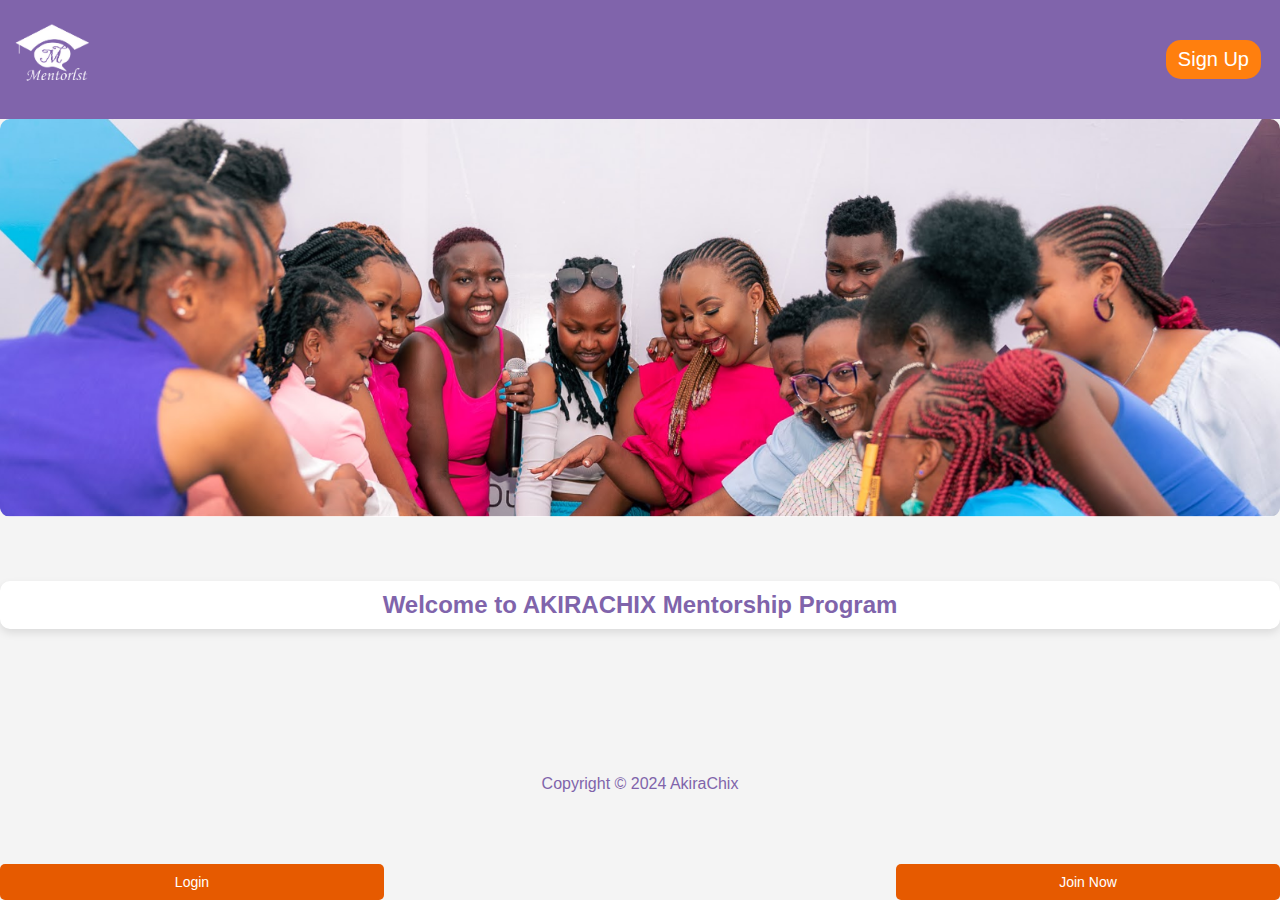
<file: index.html>
<!DOCTYPE html>
<html lang="en">
<head>
    <meta charset="UTF-8">
    <meta name="viewport" content="width=device-width, initial-scale=1.0">
    <title>Mentorlst</title>
    <link rel="stylesheet" href="style.css">
</head>
<body>
    <nav class="navbar">
        <div class="logo">
            <img src="images/white.png" alt="Logo">
        </div>
        <ul class="menu">
           
            <li><a href="##"></a><button class="logout-btn"><a href="signup.html">Sign Up</a></button></li></a></li>
        </ul>
    </nav>
    <div class="">
        <img src="images/main.png" alt="Mentorship Program Image" class="program-image">
        <div class="card">
            <h2 class="welcome-message">Welcome to AKIRACHIX Mentorship Program</h2>
        </div>
        <br><br>
        <div class="buttons">
           <button class="login-button"> <a href="login.html">Login</a></button>
            <button class="join-now-button"><a href="signup.html">Join Now</a></button>
        </div>
    </div>
   <div class="copy-right">
    <p >Copyright © 2024 AkiraChix</p>
   </div>
</body>
</html>
</file>
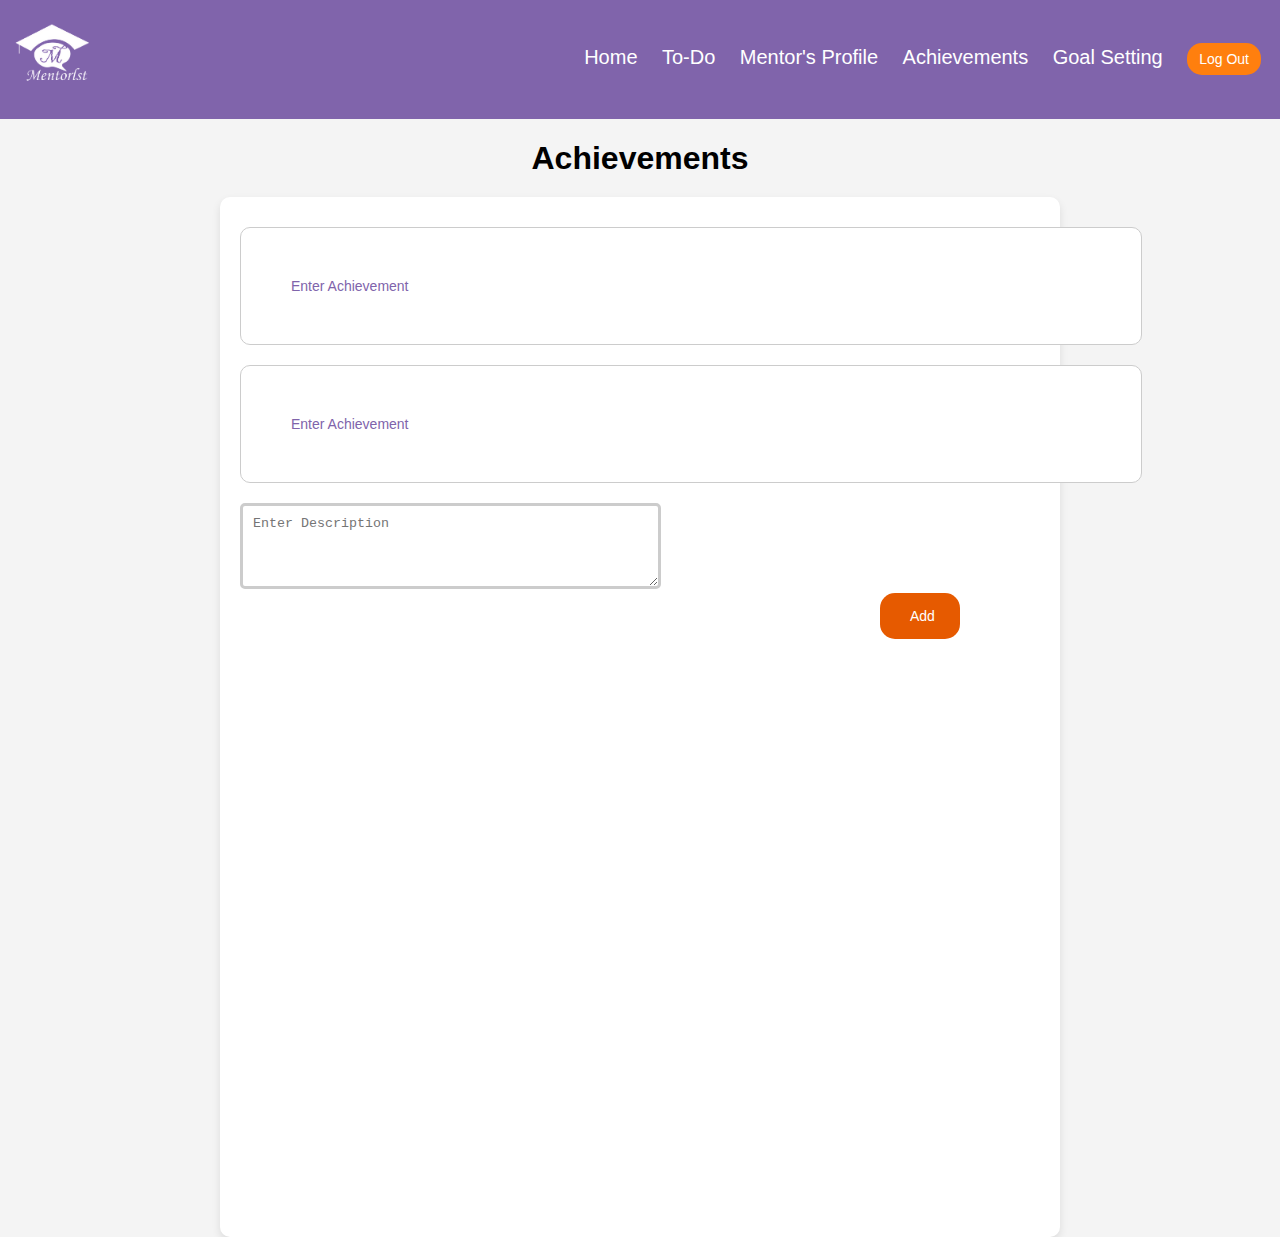
<file: achievements.html>
<!DOCTYPE html>
<html lang="en">
<head>
    <meta charset="UTF-8">
    <meta name="viewport" content="width=device-width, initial-scale=1.0">
    <title>Achievements</title>
    <link rel="stylesheet" href="style.css">
</head>
<body>
    <nav class="navbar">
        <div class="logo">
            <img src="images/white.png" alt="Logo">
        </div>
        <ul class="menu">
            <li><a href="index.html">Home</a></li>
            
            <li><a href="todo.html">To-Do</a></li>
            <li><a href="profile.html">Mentor's Profile</a></li>
            <li><a href="achievements.html">Achievements</a></li>
            <li><a href="goal.html">Goal Setting</a></li>
            <li>
                <a href="##">
                    <button class="logout-btn">Log Out</button>
                </a>
            </li>
        </ul>
    </nav>
    <div class="">
        <h1 class="center">Achievements</h1>
        <form class="achievement-form">
            <div class="input-group">
                <input type="text" id="achievement1" name="achievement1" placeholder="Enter Achievement">
            </div>
            <div class="input-group">
                <input type="text" id="achievement2" name="achievement2" placeholder="Enter Achievement">
            </div>
            <div class="input-grou">
                <textarea id="description" name="description" rows="4" placeholder="Enter Description"></textarea>
            </div>
            <button type="submit" class="add-btn">Add</button> 
        </form>
    </div>
    
</body>
</html>
</file>
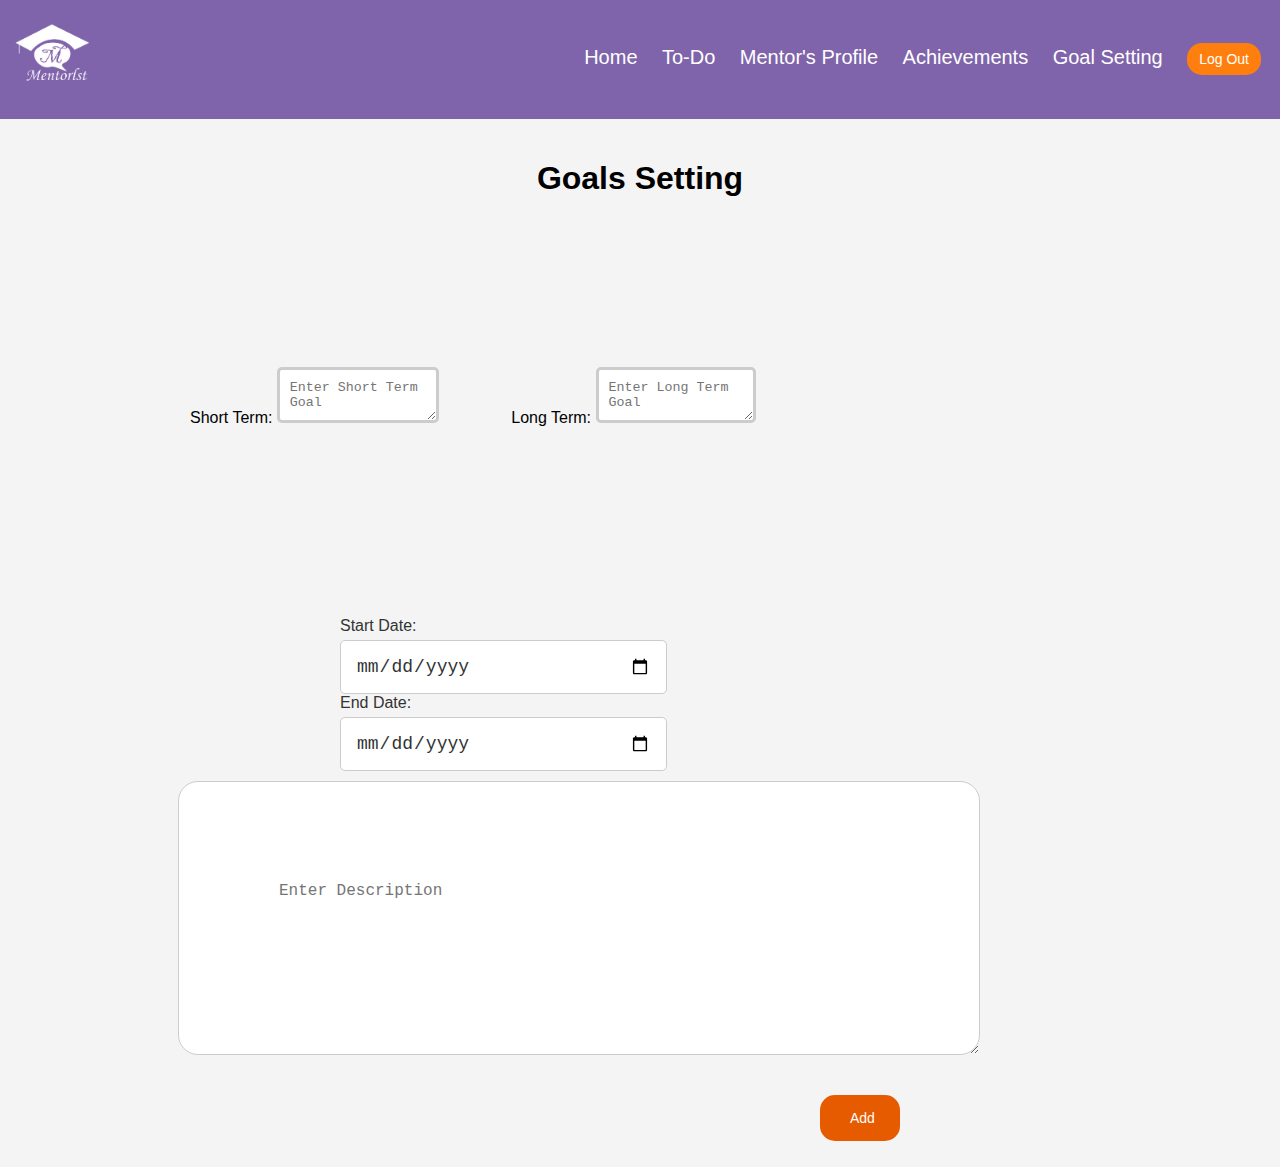
<file: goal.html>
<!DOCTYPE html>
<html lang="en">
<head>
    <meta charset="UTF-8">
    <meta name="viewport" content="width=device-width, initial-scale=1.0">
    <title>Purple Navigation Bar</title>
    <link rel="stylesheet" href="style.css">
</head>
<body>
    <nav class="navbar">
        <div class="logo">
            <img src="images/white.png" alt="Logo">
        </div>
        <ul class="menu">
            <li><a href="index.html">Home</a></li>
            
            <li><a href="todo.html">To-Do</a></li>
            <li><a href="profile.html">Mentor's Profile</a></li>
            <li><a href="achievements.html">Achievements</a></li>
            <li><a href="goal.html">Goal Setting</a></li>
            <li>
                <a href="##">
                    <button class="logout-btn">Log Out</button>
                </a>
            </li>
        </ul>
    </nav>
    <div class="container">
        <h1 class="center">Goals Setting</h1>
        <div class="task-inputs">
            <form class="goal-form">
                <div class="input-group-goal">
                    <div class="textarea-input">
                        <label for="short_term">Short Term:</label>
                        <textarea id="short_term" name="short_term" placeholder="Enter Short Term Goal"></textarea>
                    </div>
                    <div class="textarea-input">
                        <label for="long_term">Long Term:</label>
                        <textarea id="long_term" name="long_term" placeholder="Enter Long Term Goal"></textarea>
                    </div>
                </div>
                <div class="input-group">
                    <div class="date-input">
                        <label for="start_date">Start Date:</label>
                        <input type="date" id="start_date" name="start_date">
                    </div>
                    <div class="date-input">
                        <label for="end_date">End Date:</label>
                        <input type="date" id="end_date" name="end_date">
                    </div>

                    <div class="input-group">
                        <textarea id="description" name="description" rows="4" placeholder="Enter Description"></textarea>
                    </div>
                </div>
                <button type="submit" class="add-btn">Add</button>
            </form>
        </div>
    </div>
</body>
</html>
</file>
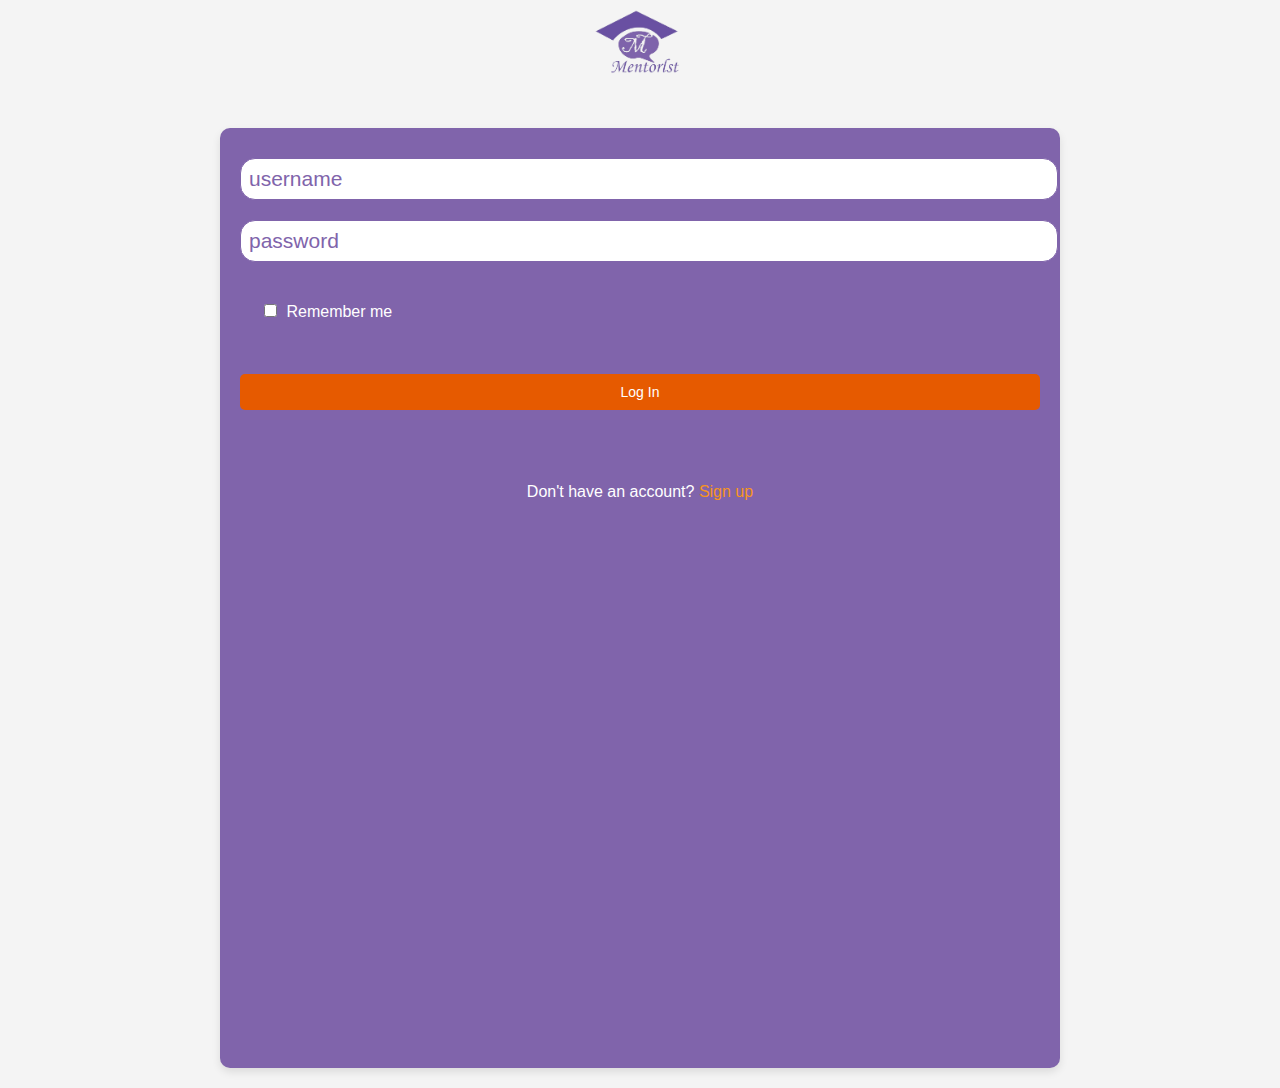
<file: login.html>
<!DOCTYPE html>
<html lang="en">
<head>
    <meta charset="UTF-8">
    <meta name="viewport" content="width=device-width, initial-scale=1.0">
    <title>Login</title>
    <link rel="stylesheet" href="style.css">
    <style>
        .input-group input {
            width: 100%;
            padding: 8px;
            border: 1px solid #8064AB;
            border-radius: 15px;
            font-size: 21px; 
            color: #8064AB; 
        }
        .input-group label {
            font-size: 16px;
            color: #ffffff;
            display: block;
            margin-bottom: 5px;
        }
        .login-card {
            background-color: #8064ab;
            border-radius: 10px;
            box-shadow: 0 4px 8px rgba(0, 0, 0, 0.1);
            padding: 20px;
            margin: 20px auto; 
            max-width: 800px; 
            height: 900px;
            line-height: 60px;
        }
        .logo {
            text-align: center;
            margin-bottom: 20px; 
        }
        .logo img {
            max-width: 100%;
            height: auto;
        }
        .label {
            text-align: center;
            margin-top: 20px;
        }
        .label label {
            font-size: 16px;
            color: #ffffff;
        }
        .label label a {
            color: #F7941D;
            text-decoration: none;
        }

        .label label a:hover {
            text-decoration: underline;
        }
    </style>
</head>
<body>
    
    <div class="logo">
        <img src="images/purple.png" alt="Logo">
    </div>
    <div class="login-card">
        <form action="#" method="POST">
            <div class="input-group">
                <input type="text" id="username" name="username" required placeholder="username">
            </div>
            <div class="input-group">
                <input type="password" id="password" name="password" required placeholder="password">
            </div>
            <div class="checkbox-container">
                <input type="checkbox" id="checkbox1" name="checkbox1">
                <label for="checkbox1">Remember me</label>
            </div>
            <button><a href="profile.html" class="sub">Log In</a></button>
            
        </form>
        <div class="label">
            <label>Don't have an account? <a href="signup.html">Sign up</a></label>
        </div>
    </div>
</body>
</html>
</file>
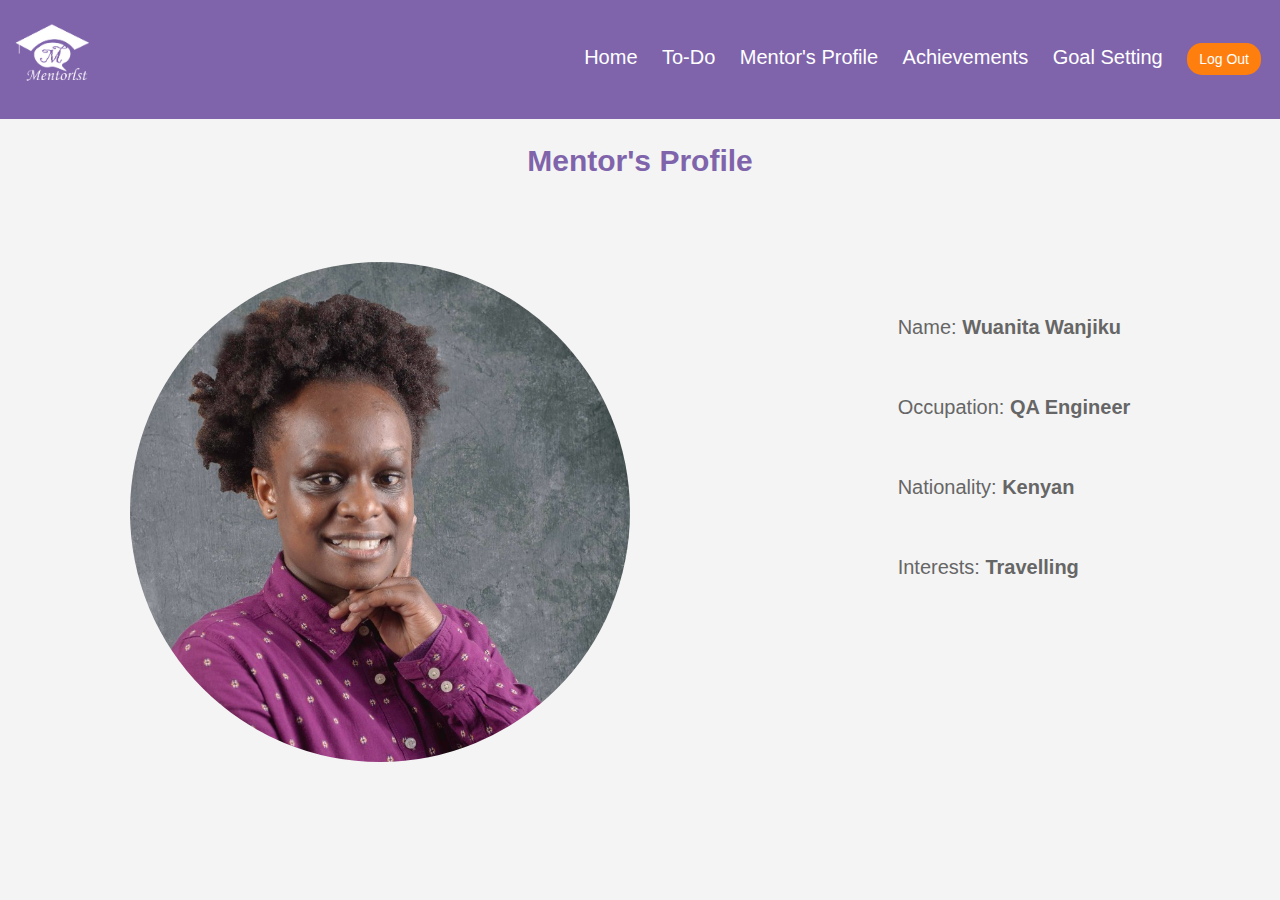
<file: profile.html>
<!DOCTYPE html>
<html lang="en">
<head>
    <meta charset="UTF-8">
    <meta name="viewport" content="width=device-width, initial-scale=1.0">
    <title>Mentor Profile</title>
    <link rel="stylesheet" href="style.css">
</head>
<body>

    <nav class="navbar">
        <div class="logo">
            <img src="images/white.png" alt="Logo">
        </div>
        
        <ul class="menu">
            <li><a href="index.html">Home</a></li>
            
            <li><a href="todo.html">To-Do</a></li>
            <li><a href="profile.html">Mentor's Profile</a></li>
            <li><a href="achievements.html">Achievements</a></li>
            <li><a href="goal.html">Goal Setting</a></li>
            <li>
                <a href="##">
                    <button class="logout-btn">Log Out</button>
                </a>
            </li>
        </ul>
    </nav>
    <h2 class="mentor">Mentor's Profile</h2>
    <div class="mentor_container">
        <div>
            <img src="images/wuanita.jpeg" alt="Mentor" class="profile-img">
           
        </div>
        <div class="profile-details">
            <p>Name: <b>Wuanita Wanjiku</b></p>
            <p>Occupation: <b>QA Engineer</b></p>
            <p>Nationality: <b>Kenyan</b></p>
            <p>Interests: <b>Travelling</b></p>
        </div>
    </div>
</body>
</html>
</file>
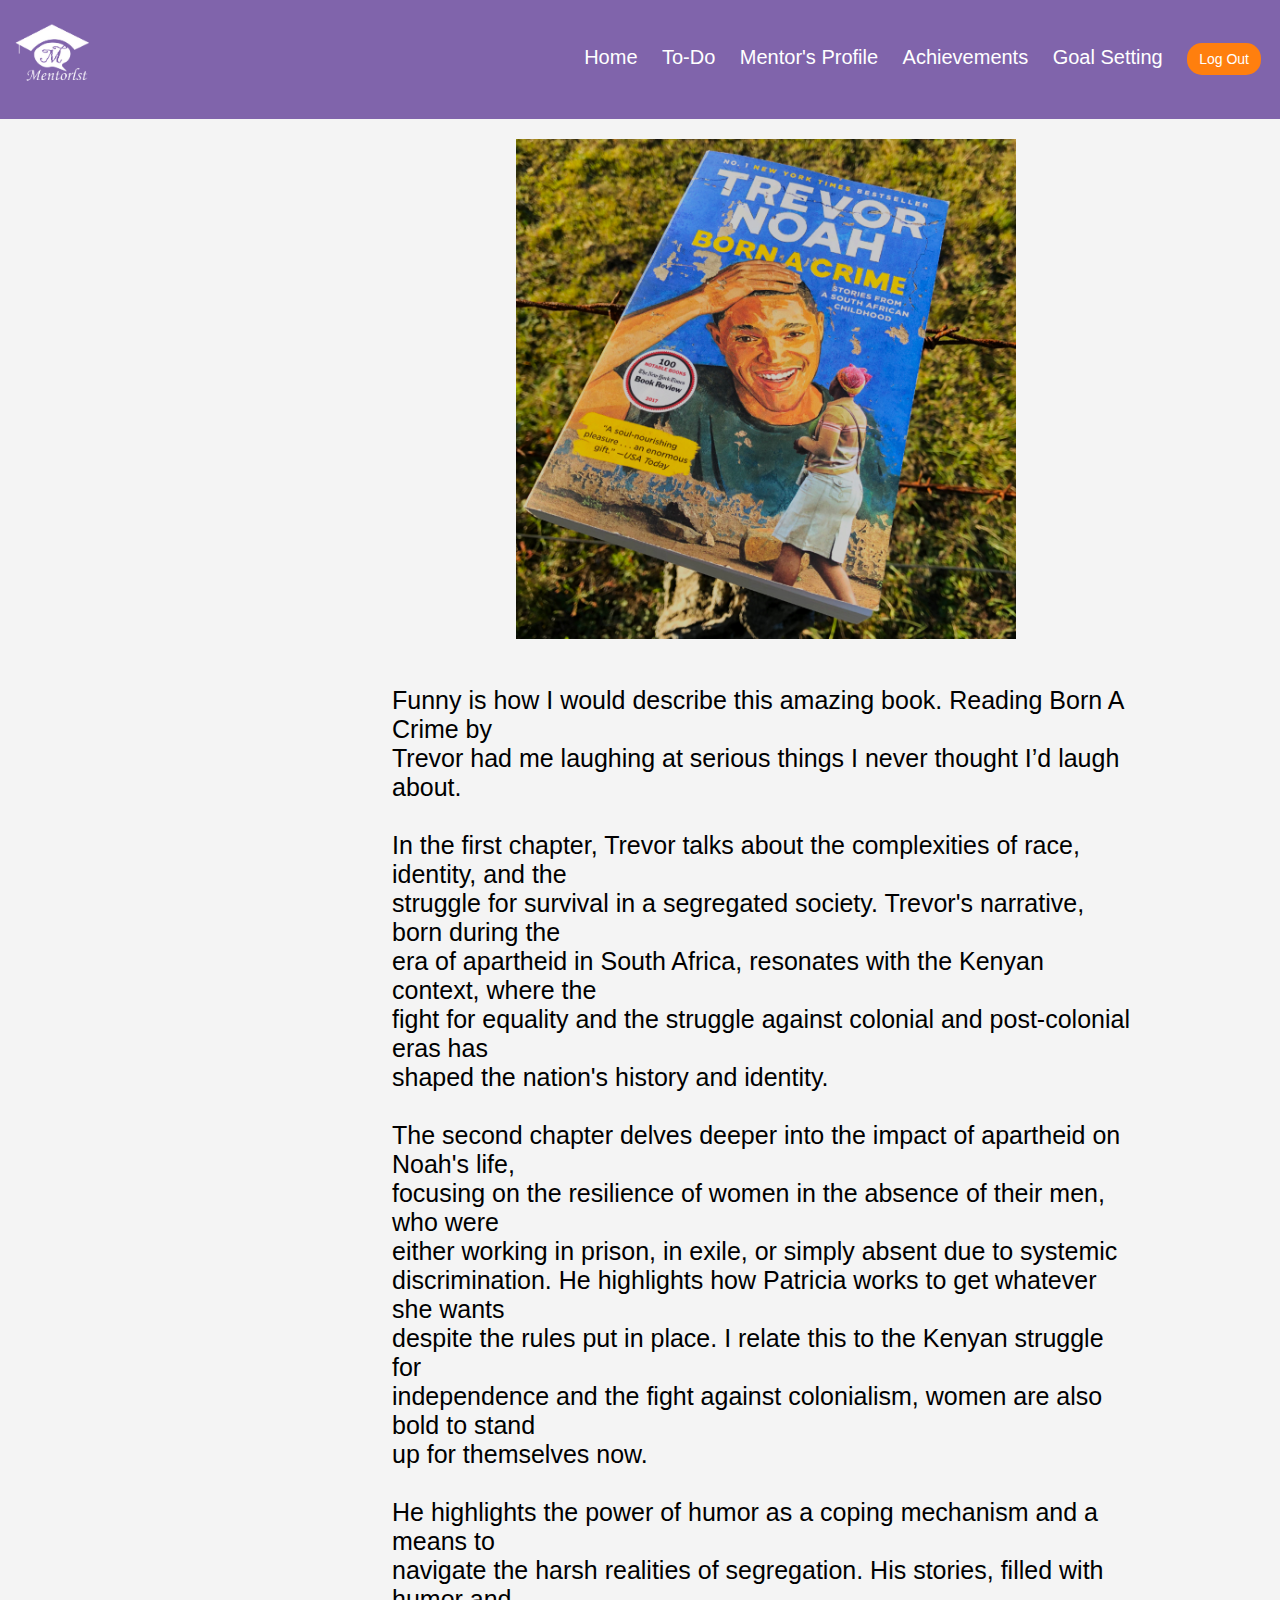
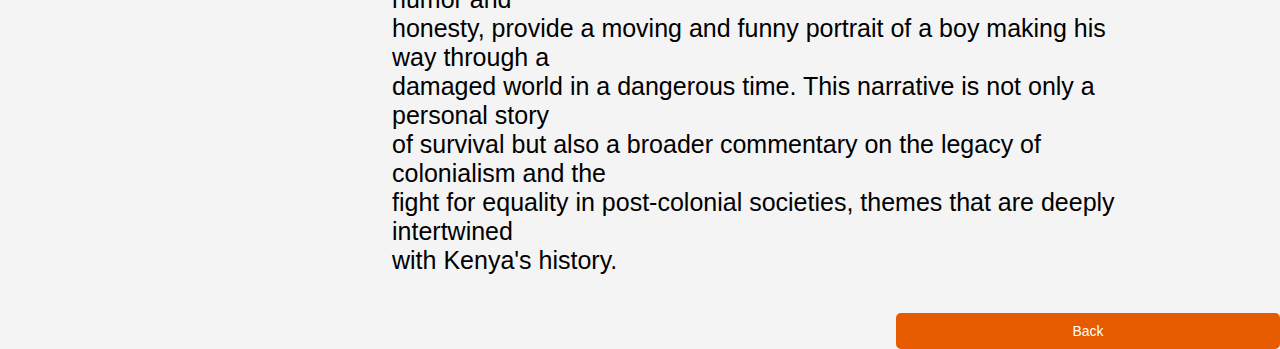
<file: review.html>
<!DOCTYPE html>
<html lang="en">
<head>
    <meta charset="UTF-8">
    <meta name="viewport" content="width=device-width, initial-scale=1.0">
    <title>Mentorlst</title>
    <link rel="stylesheet" href="style.css">
</head>
<body>
    <nav class="navbar">
        <div class="logo">
            <img src="images/white.png" alt="Logo">
        </div>
        <ul class="menu">
            <li><a href="index.html">Home</a></li>
            
            <li><a href="todo.html">To-Do</a></li>
            <li><a href="profile.html">Mentor's Profile</a></li>
            <li><a href="achievements.html">Achievements</a></li>
            <li><a href="goal.html">Goal Setting</a></li>
            <li>
                <a href="##">
                    <button class="logout-btn">Log Out</button>
                </a>
            </li>
        </ul>
    </nav>
    <div class="review-container">
        <img src="images/bornacrime.jpg" alt="Mentorship Program Image" class="pic">
        
        <br><br>

        <p class="book-summary">
            Funny is how I would describe this amazing book. Reading Born A Crime by  <br>Trevor had me laughing at serious things I never thought I’d laugh about.
            <br>
            <br>

In the first chapter, Trevor talks about the complexities of race, identity, and the  <br>struggle for survival in a segregated society. Trevor's narrative, born during the  <br>era of apartheid in South Africa, resonates with the Kenyan context, where the  <br>fight for equality and the struggle against colonial and post-colonial eras has  <br>shaped the nation's history and identity.
<br>
<br>

The second chapter delves deeper into the impact of apartheid on Noah's life, <br> focusing on the resilience of women in the absence of their men, who were  <br>either working in prison, in exile, or simply absent due to systemic <br>discrimination. He highlights how Patricia works to get whatever she wants <br>despite the rules put in place. I relate this to the Kenyan struggle for <br>independence and the fight against colonialism, women are also bold to stand <br>up for themselves now.

<br>
<br>

He highlights the power of humor as a coping mechanism and a means to <br> navigate the harsh realities of segregation. His stories, filled with humor and <br> honesty, provide a moving and funny portrait of a boy making his way through a <br>damaged world in a dangerous time. This narrative is not only a personal story <br> of survival but also a broader commentary on the legacy of colonialism and the <br>fight for equality in post-colonial societies, themes that are deeply intertwined  <br>with Kenya's history.
<br>
<br>

        </p>
        <div class="buttons">
            <button class="join-now-button"><a href="todo.html">Back</a></button>
        </div>
    </div>
</body>
</html>
</file>
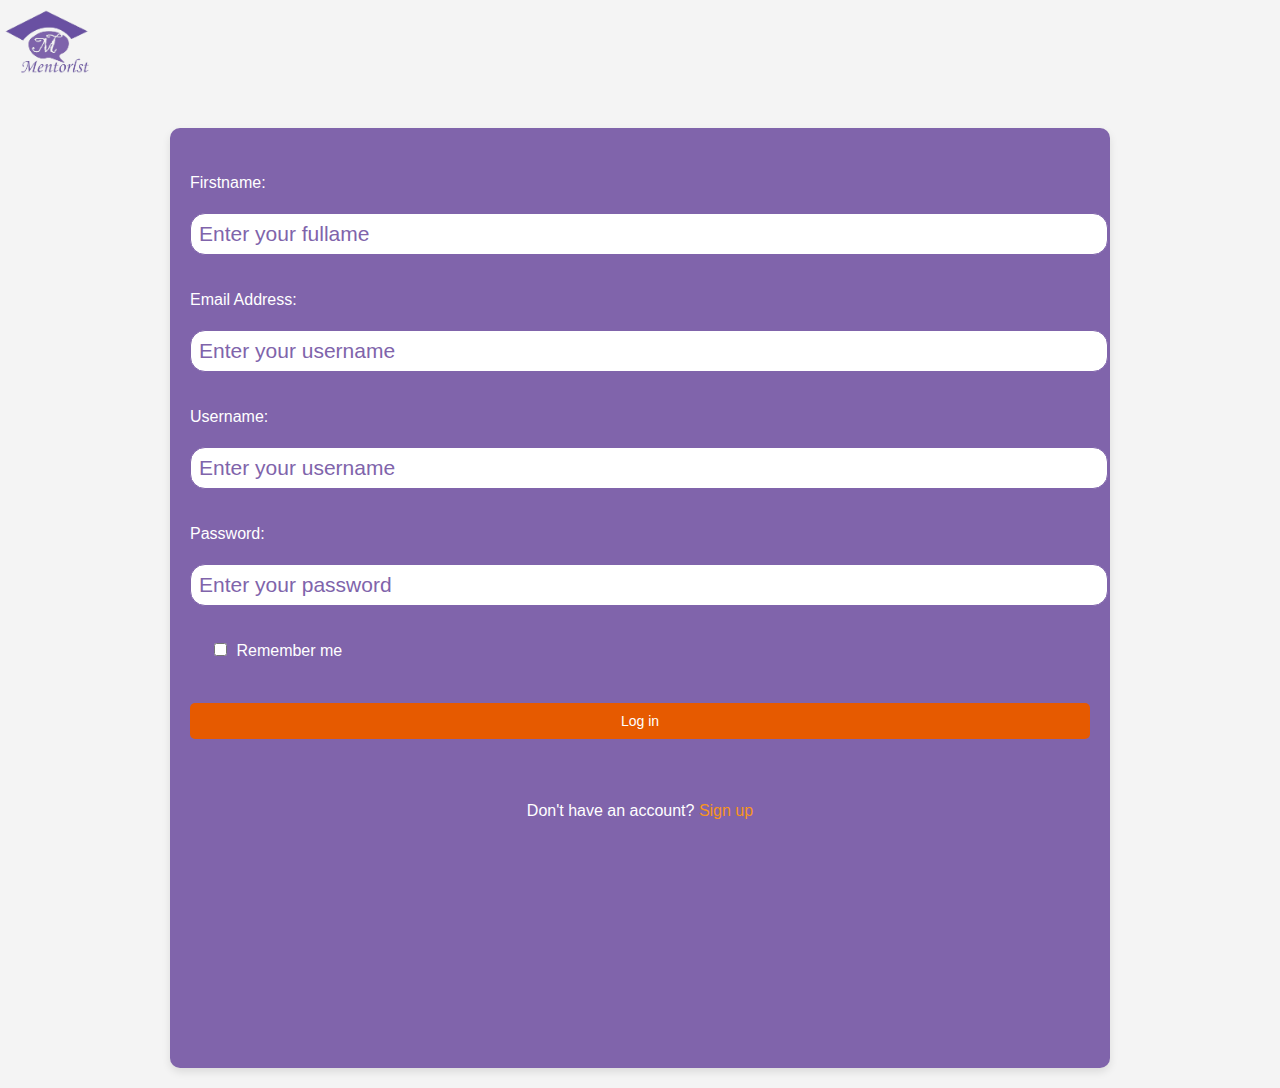
<file: signup.html>
<!DOCTYPE html>
<html lang="en">
<head>
    <meta charset="UTF-8">
    <meta name="viewport" content="width=device-width, initial-scale=1.0">
    <title>Signup</title>
    <link rel="stylesheet" href="style.css">
    <style>
        .input-group input {
            width: 100%;
            padding: 8px;
            border: 1px solid #8064AB;
            border-radius: 15px;
            font-size: 21px; 
            color: #8064AB; 
        }
        .input-group label {
            font-size: 16px;
            color: #ffffff;
            display: block;
            margin-bottom: 5px;
        }
        .login-card {
            background-color: #8064ab;
            border-radius: 10px;
            box-shadow: 0 4px 8px rgba(0, 0, 0, 0.1);
            padding: 20px;
            margin: 20px auto; 
            max-width: 900px;
            height: 900px;
            line-height: 50px;
        }
        .logo {
            text-align: left;
            margin-bottom: 20px; 
        }
        .logo img {
            max-width: 100%;
            height: auto;
        }
        .label {
            text-align: center;
            margin-top: 20px;
        }
        .label label {
            font-size: 16px;
            color: #ffffff;
        }
        .label label a {
            color: #F7941D;
            text-decoration: none;
        }

        .label label a:hover {
            text-decoration: underline;
        }
    </style>
   
</head>
<body>
    <div class="logo">
        <img src="images/purple.png" alt="Logo">
    </div>
    <div class="login-card"> 
            <form action="#" method="POST">
                <div class="input-group">
                    <label for="username">Firstname:</label>
                    <input type="text" id="username" name="username" required placeholder="Enter your fullame">
                </div>
                <div class="input-group">
                    <label for="username">Email Address:</label>
                    <input type="text" id="username" name="username" required placeholder="Enter your username">
                </div>
                <div class="input-group">
                    <label for="username">Username:</label>
                    <input type="text" id="username" name="username" required placeholder="Enter your username">
                </div>
                <div class="input-group">
                    <label for="password">Password:</label>
                    <input type="password" id="password" name="password" required placeholder="Enter your password">
                </div>
                <div class="checkbox-container">
                    <input type="checkbox" id="checkbox1" name="checkbox1">
                    <label for="checkbox1">Remember me</label>
                </div>
                <button type="submit" ><a href="todo.html" class="sub">Log in</a></button>
            </form>
            <div class="label">
                <label>Don't have an account? <a href="login.html">Sign up</a></label>
            </div>
        </div>
</body>
</html>
</file>
<file: style.css>
body {
    font-family: Arial, sans-serif;
    background-color: #f4f4f4;
    margin: 0;
}

.login-container {
    background-color: #8064AB;
    padding: 60px;
    border-radius: 5px;
    box-shadow: 0 0 10px rgba(0, 0, 0, 0.1);
}

.login-container h2 {
    text-align: center;
    margin-bottom: 40px;
    font-size: 36px; 
    color: #ffffff; 
}


.input-group {
    margin-bottom: 20px;
}

.input-group label {
    display: block;
    margin-bottom: 5px;
    font-size: 16px; 
    color: #ffffff; 
}

.input-group input {
    width: 100%;
    padding: 10px;
    border: 1px solid #8064AB;
    border-radius: 15px;
    font-size: 16px; 
    color: #8064AB; 
}
input::placeholder {
    color: #8064AB; 
}


button {
    width: 100%;
    padding: 10px;
    background-color: #ffffff;
    color: #8064AB;
    font-size: 16px; 
    border: none;
    border-radius: 15px;
    cursor: pointer;
    transition: background-color 0.3s ease;
}

button:hover {
    background-color: #F7941D;
}
.checkbox-container {
    margin: 20px;
}
.checkbox-container label {
    position: relative;
    padding-left: 2px;
    cursor: pointer;
    font-size: 16px; 
    color: #ffffff; 
}
.container {
    max-width: 400px;
    margin: 0 auto;
    padding: 20px;
    position: relative; 
}

.program-image {
    width: 100%;
    border-radius: 10px;
    margin-bottom: 20px;
}

.card {
    background-color: #ffffff;
    border-radius: 10px;
    box-shadow: 0 4px 8px rgba(0, 0, 0, 0.1);
    overflow: hidden;
    padding: 20px;
    margin-bottom: 20px;
}

.welcome-message {
    text-align: center;
    margin: 0;
    color: #8064AB;
}

.buttons {
    display: flex;
    justify-content: space-between;
    position: absolute;
    bottom: 0;
    left: 0; 
    width: 100%;
}

.join-now-button {
    margin-left: auto; 
    width: 30%; 
}

.login-button {
    width: 30%; 
}

.login-button,
.join-now-button {
    padding: 10px;
    border: none;
    background-color: #e65a00;
    color: #fff;
    border-radius: 5px;
    cursor: pointer;
    transition: background-color 0.3s ease;
}

.login-button:hover,
.join-now-button:hover {
    background-color: #ff7f0e;
}

.label{
    padding: 20px;
    margin-top: 20px;
}
.label label {
    font-size: 16px; 
    color: #ffffff; 
}

.label label a {
    color: #F7941D; 
    text-decoration: none; 
}

.label label a:hover {
    text-decoration: underline; 
}

.navbar {
    background-color: #8064AB; 
    display: flex;
    justify-content: space-between;
    align-items: center;
    padding: 8px 1px;
    width: 100%;
}

.logo img {
    width: 100px; 
    height: auto; 
}

.menu {
    list-style-type: none;
    margin: 0;
    padding: 0;
}

.menu li {
    display: inline-block;
    margin-left: 20px; 
}

.menu li a {
    color: #fff; 
    text-decoration: none;
    transition: color 0.3s ease;
    font-size: 25px;
}

.menu li a:hover {
    color: #F7941D; 
}

.menu li:last-child {
    margin-right: 20px; 
}

.menu li .logout-btn {
    background-color: #ff7f0e; 
    color: #fff; 
    border:none;
    padding: 8px 16px;
    border-radius: 15px;
    cursor: pointer;
    text-decoration: none;
    transition: background-color 0.3s ease;
}

.menu li .logout-btn:hover {
    background-color: #e65a00; 
}

.container {
    max-width: 600px;
    margin: 0 auto;
    padding: 20px;
}
.center {
    text-align: center;
}
.task-inputs {
    margin-top: 20px;
}
.input-group {
    display: flex;
    justify-content: space-between;
    margin-top: 10px;
}
textarea, input[type="date"] {
    width: calc(50% - 5px);
    padding: 10px;
    border: 3px solid #ccc;
    border-radius: 5px;
}
button {
    padding: 10px 20px;
    border: none;
    background-color: #e65a00;
    color: #fff;
    border-radius: 5px;
    cursor: pointer;
    transition: background-color 0.3s ease;
}
.card {
    background-color: #ffffff;
    border-radius: 10px;
    box-shadow: 0 4px 8px rgba(0, 0, 0, 0.1);
    overflow: hidden;
    margin-top: 40px;
}

.profile-img {
    width: 100%;
    border-radius: 50%;
    width: 500px;
}

.profile-details {
    padding: 20px;
    font-size: 20px;
}

.profile-details h2 {
    margin-top: 0;
    color: #333333;
   
}

.profile-details p {
    margin: 10px 0;
    color: #666666;
    line-height: 70px;
}
.center {
    text-align: center;
    margin-bottom: 20px; 
}
.achievement-form {
    max-width: 800px;
    height: 1000px;
    margin: 0 auto;
    padding: 20px;
    background-color: #ffffff;
    border-radius: 10px;
    box-shadow: 0 4px 8px rgba(0, 0, 0, 0.1);
}

.input-group {
    margin-bottom: 20px;
    display: flex;
}

.input-group label {
    display: grid;
    grid-template-columns: repeat(2, 1fr);
    margin-bottom: 5px;
    font-size: 20px;
    color: #333333; 
}

.input-group input,
.input-group textarea {
    width: 100%;
    padding: 50px;
    border: 1px solid #ccc; 
    border-radius: 10px;
    font-size: 16px;
    color: #333333; 
}

.input-group textarea {
    resize: vertical; 
}

.add-btn {
    width: 100%;
    padding: 10px 20px;
    border: none;
    background-color: #e65a00; 
    color: #fff;
    border-radius: 5px;
    cursor: pointer;
    transition: background-color 0.3s ease;
}

.add-btn:hover {
    background-color: #ff7f0e; 
}
.task-inputs {
    margin-top: 20px;
}

.input-group {
    display: flex;
    flex-direction: column; 
    margin-bottom: 20px;
}

.input-group .textarea-input {
    width: 100%;
    margin-bottom: 20px;
}

.input-group .textarea-input label {
    display: block;
    margin-bottom: 5px;
    font-size: 16px;
    color: #333333;
}

.input-group .textarea-input textarea {
    width: 100%;
    padding: 15px; 
    border: 1px solid #ccc;
    border-radius: 5px;
    font-size: 18px; 
}
.input-group .date-input {
    width: calc(50% - 5px); 
    margin-right: 5px; 
}

.input-group .date-input label {
    display: block;
    margin-bottom: 5px;
    font-size: 16px;
    color: #333333;
  
}

.input-group .date-input input[type="date"] {
    width: 100%;
    padding: 15px;
    border: 1px solid #ccc;
    border-radius: 5px;
    font-size: 18px;
}


.add-btn {
    padding: 15px 30px; 
    background-color: #e65a00;
    color: #fff;
    border: none;
    border-radius: 5px;
    cursor: pointer;
    transition: background-color 0.3s ease;
}

.add-btn:hover {
    background-color: #ff7f0e;
}
.task1{
    display: flex;
}
.todo-list {
    list-style-type: none;
    padding: 0;
}

.todo-list li {
    margin-bottom: 10px;
    display: flex; 
    align-items: center; 
}

.todo-list li input[type="checkbox"] {
    margin-left: -250px;
}

.todo-list li input[type="text"] {
    flex: 1; 
    padding: 30px 350px;
    border: 1px solid #ccc;
    border-radius: 18px;
    font-size: 16px;
}
.add-btn{
    width: 80px;
    text-align: center;
    border-radius: 15px;
    margin-left: 80%;
    text-decoration: none;
}
.add-btn a{
    
    text-decoration: none;
    color: white;
}
.mentor_container {
    margin: 0 auto;
    padding: 20px;
    display: flex;
    gap: 20%;
    justify-content: center;
}
.buttons a{
    text-decoration: none;
    color: white;
}
.sub{
    text-decoration: none;
    color: white;
}
.mentor{
    color: #8064AB;
    text-align: center;
    margin-bottom: 5%;
    font-size: 30px;

}
.copy-right{
    color: #8064AB;
    margin-top: 100px;
    text-align: center;
}

.review-container{
    /* max-width: 1000px; */
    margin: 0 auto;
    padding: 20px;
    position: relative; 
}
.book-summary{
    font-size: 25px;
    margin-left: 30%;
    margin-right: 10%;
}
.pic{
    width: 500px;
    margin-left: 40%;
}
.input-group-goal{
    display: flex;
    margin-bottom: 40px;
    gap: 40px;
    padding: 150px;
    border-radius: 40px;
    margin-left: -50%;

}

.input-group textarea ,input-group-goal{
    width: 100%;
    padding: 100px;
    border: 1px solid #ccc; 
    border-radius: 20px;
    font-size: 16px;
    color: #333333; 
    margin-left: -27%;
}


@media only screen and (min-width: 1000px) and (max-width: 1300px){
    .login-container h2 {
        font-size: 20px;
    }
    .input-group label {
        font-size: 14px;
    }
    .input-group input {
        font-size: 14px;
    }
    button {
        font-size: 14px;
    }
    .menu li a {
        font-size: 20px;
    }
    .menu li .logout-btn {
        padding: 8px 12px;
    }
    .card {
        padding: 10px;
        margin-bottom: 10px;
    }
}
</file>
